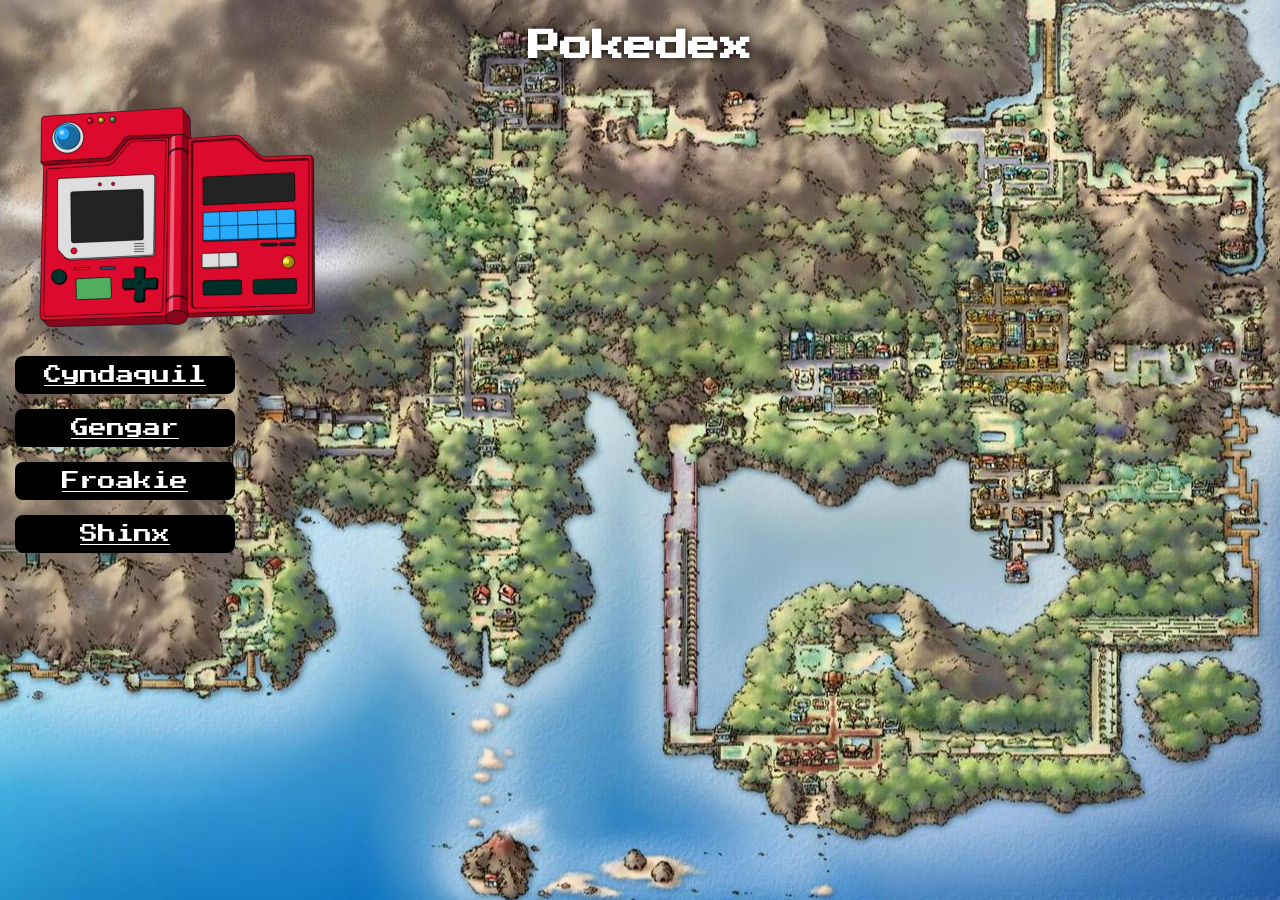
<file: index.html>
<!DOCTYPE html>
<html lang="es">
<head>
    <meta charset="UTF-8">
    <title>Pokedex</title>
    <link href="https://fonts.googleapis.com/css2?family=Press+Start+2P&display=swap" rel="stylesheet">
    <link rel="stylesheet" href="style.css">
    <meta name="viewport"content="width=device-width, initial-scale=1.0">
</head>

<body class="index">

    <h1 class="titulo">Pokedex</h1>


    <div class="pokedex">
        <img src="./img/pokedex.png" alt="Pokedex">
    </div>

    <div class="pokemons">
        <a href="cyndaquill.html">Cyndaquil</a>
        <a href="gengar.html">Gengar</a>
        <a href="froakie.html">Froakie</a>
        <a href="shinx.html">Shinx</a>
    </div>

</body>
</file>
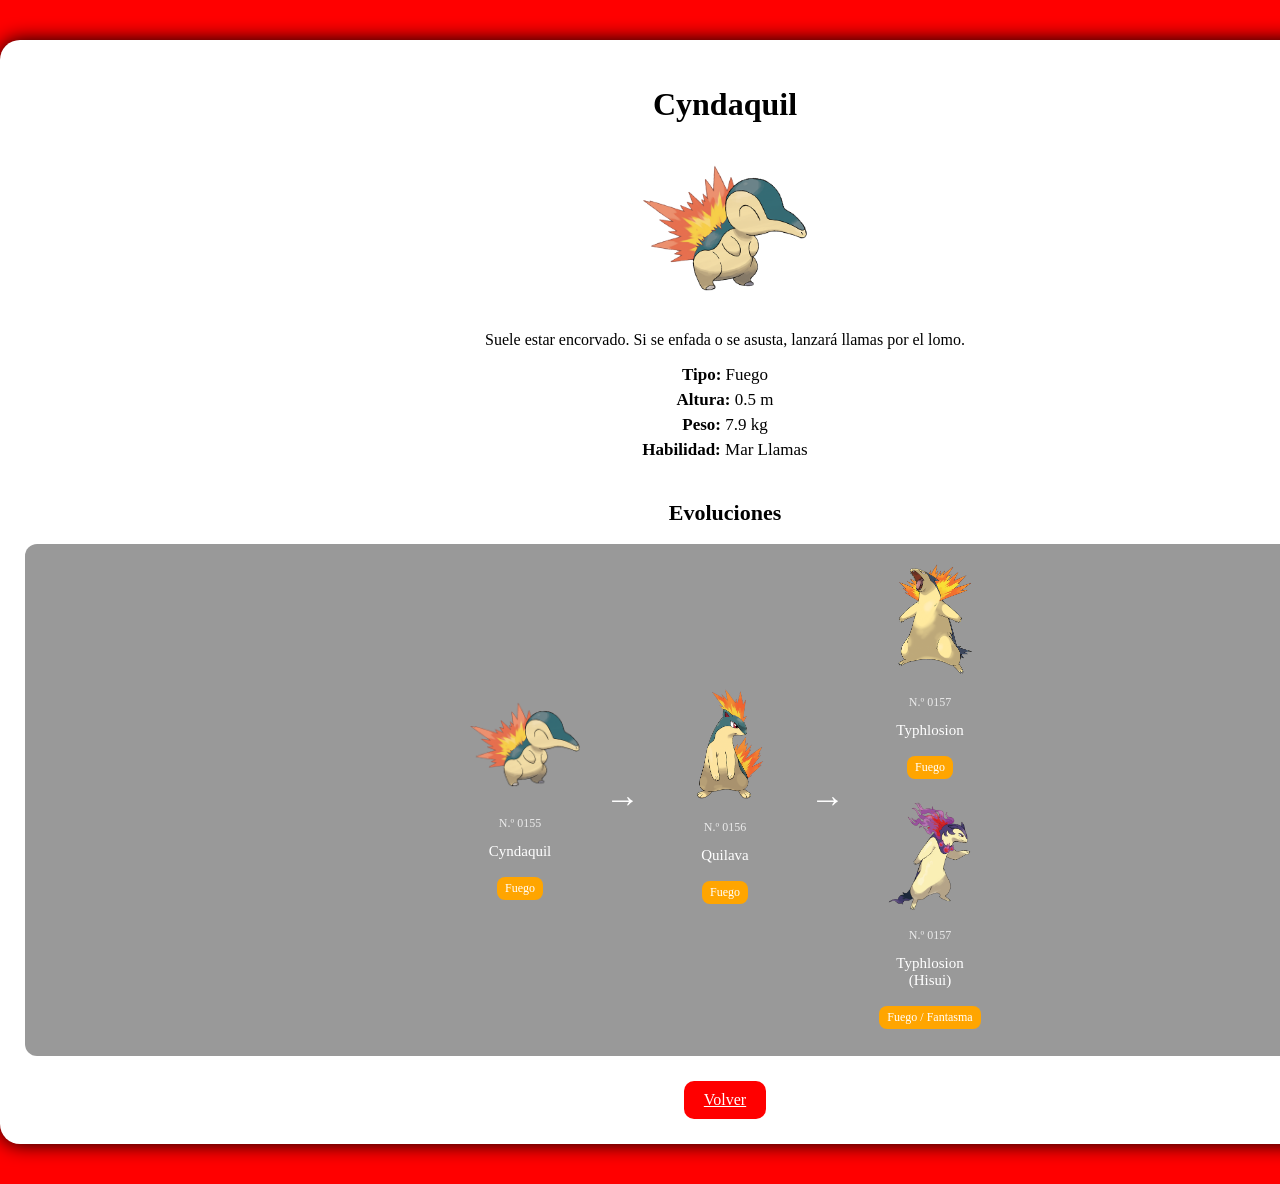
<file: cyndaquill.html>
<!DOCTYPE html>
<html lang="es">
<head>
    <meta charset="UTF-8">
    <meta name="viewport"content="width=device-width, initial-scale=1.0">

    <title>Cyndaquil</title>
    <link rel="stylesheet" href="style.css">
</head>

<body class="pokemon">

    <div class="carta-pokemon">

        <h1>Cyndaquil</h1>

        <img src="img/cyndaquil.png" class="pokemon-img">

        <p class="descripcion">
           Suele estar encorvado. Si se enfada o se asusta, lanzará llamas por el lomo.
        </p>

        <div class="info">
            <p><strong>Tipo:</strong> Fuego</p>
            <p><strong>Altura:</strong> 0.5 m</p>
            <p><strong>Peso:</strong> 7.9 kg</p>
            <p><strong>Habilidad:</strong> Mar Llamas</p>
        </div>

        <h2 class="titulo-evoluciones">Evoluciones</h2>

        <div class="evoluciones">

            <a href="cyndaquil.html" class="carta-evo">
                <img src="img/cyndaquil.png" alt="Cyndaquil">
                <p class="num">N.º 0155</p>
                <p class="name">Cyndaquil</p>
                <p class="type">Fuego</p>
            </a>

            <div class="flecha">→</div>

            <a href="quilava.html" class="carta-evo">
                <img src="img/quilava.png" alt="Quilava">
                <p class="num">N.º 0156</p>
                <p class="name">Quilava</p>
                <p class="type">Fuego</p>
            </a>

            <div class="flecha">→</div>

        
            <div class="carta-evo" style="display: flex; flex-direction: column; gap: 10px; align-items: center;">

                <a href="Typhlosion.html" class="carta-evo">
                    <img src="img/Typhlosion.png" alt="Typhlosion">
                    <p class="num">N.º 0157</p>
                    <p class="name">Typhlosion</p>
                    <p class="type">Fuego</p>
                </a>

                <a href="Typhlosion_Hisui.html" class="carta-evo">
                    <img src="img/Typhlosion_Hisui.png" alt="Typhlosion Hisui">
                    <p class="num">N.º 0157</p>
                    <p class="name">Typhlosion (Hisui)</p>
                    <p class="type">Fuego / Fantasma</p>
                </a>

            </div>

        </div>
        <a href="index.html" class="Volver">Volver</a>

    </div>

</body>
</html>
</file>
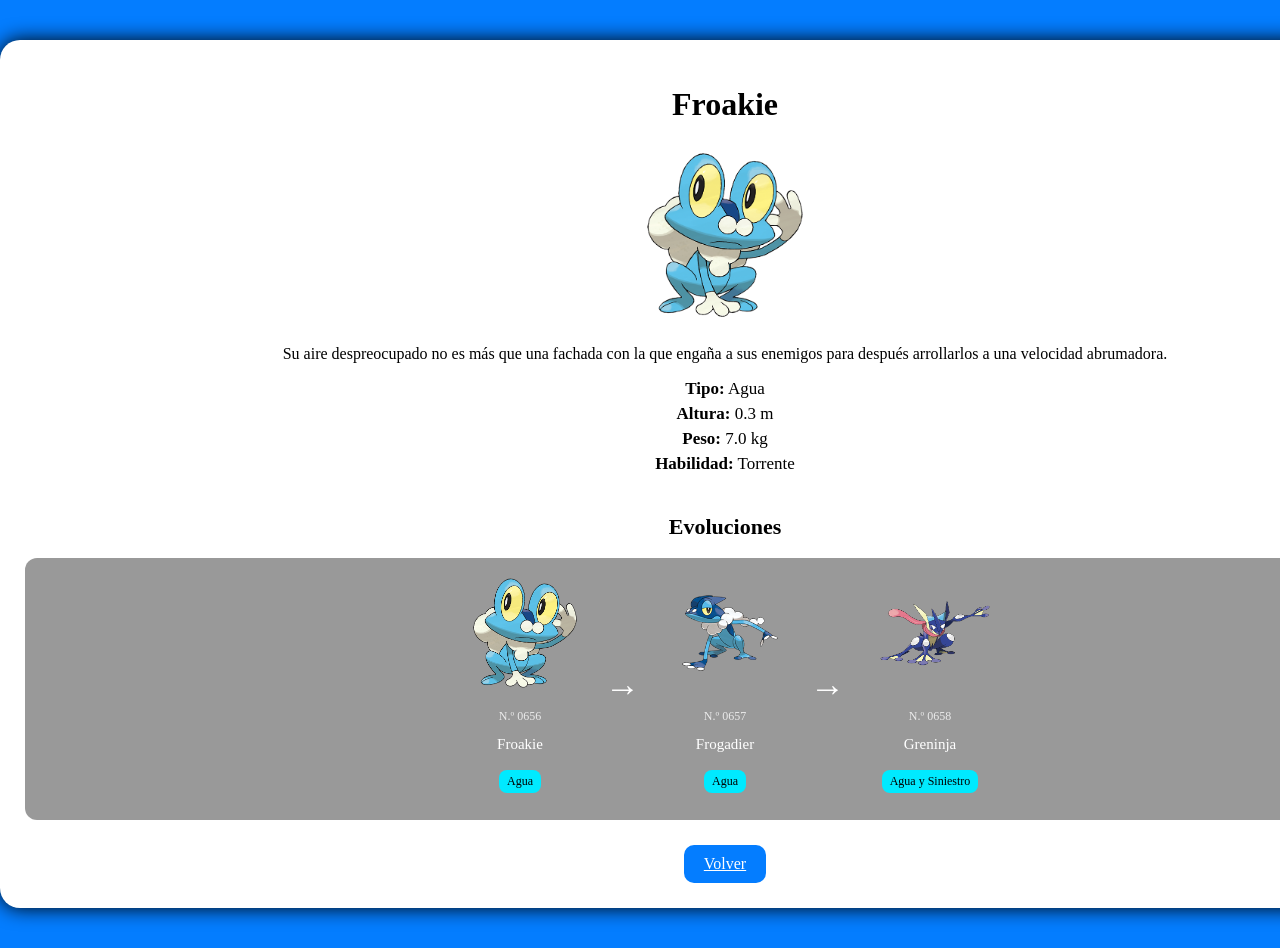
<file: froakie.html>
<!DOCTYPE html>
<html lang="es">
<head>
    <meta charset="UTF-8">
    <meta name="viewport"content="width=device-width, initial-scale=1.0">

    <title>Froakie</title>
    <link rel="stylesheet" href="style.css">
</head>

<body class="pokemon-froakie">

    <div class="carta-pokemon">

        <h1>Froakie</h1>

        <img src="img/froakie.png" class="pokemon-img">

        <p class="descripcion">
            Su aire despreocupado no es más que una fachada con la que engaña a sus enemigos para después arrollarlos a una velocidad abrumadora.
        </p>

        <div class="info">
            <p><strong>Tipo:</strong> Agua</p>
            <p><strong>Altura:</strong> 0.3 m</p>
            <p><strong>Peso:</strong> 7.0 kg</p>
            <p><strong>Habilidad:</strong> Torrente</p>
        </div>

        <h2 class="titulo-evoluciones">Evoluciones</h2>

        <div class="evoluciones">

            <a href="froakie.html" class="carta-evo">
                <img src="img/froakie.png" alt="Froakie">
                <p class="num">N.º 0656</p>
                <p class="name">Froakie</p>
                <p class="type-froakie">Agua</p>
            </a>

            <div class="flecha">→</div>

            <a href="frogadier.html" class="carta-evo">
                <img src="img/frogadier.png" alt="Frogadier">
                <p class="num">N.º 0657</p>
                <p class="name">Frogadier</p>
                <p class="type-froakie">Agua</p>
            </a>

            <div class="flecha">→</div>

            <a href="greninja.html" class="carta-evo">
                <img src="img/greninja.png" alt="Greninja">
                <p class="num">N.º 0658</p>
                <p class="name">Greninja</p>
                <p class="type-froakie">Agua y Siniestro</p>
            </a>

        </div>

        <a href="index.html" class="Volver-froakie">Volver</a>

    </div>

</body>
</html>
</file>
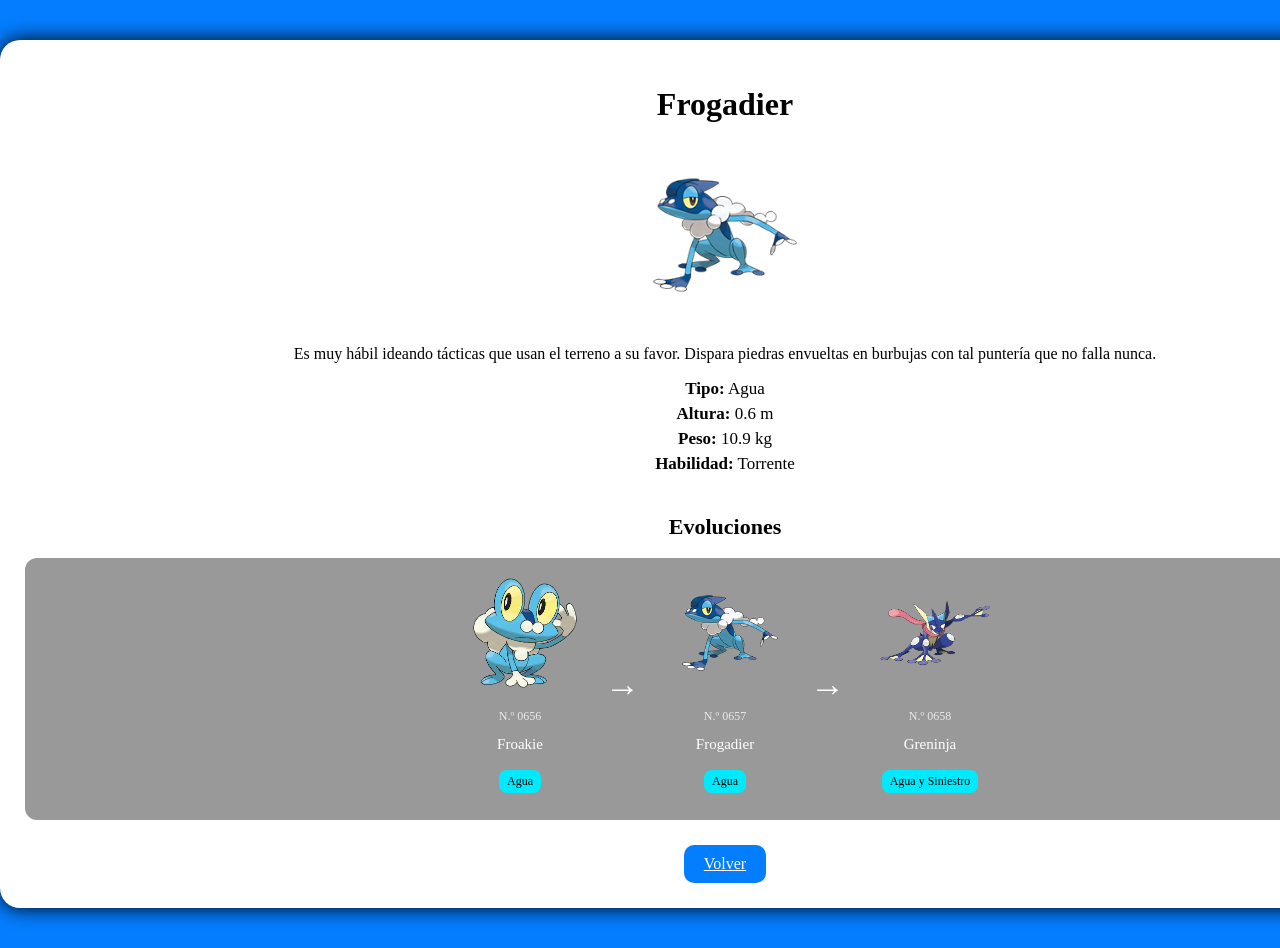
<file: frogadier.html>
<!DOCTYPE html>
<html lang="es">
<head>
    <meta charset="UTF-8">
    <meta name="viewport"content="width=device-width, initial-scale=1.0">

    <title>Frogadier</title>
    <link rel="stylesheet" href="style.css">
</head>

<body class="pokemon-froakie">

    <div class="carta-pokemon">

        <h1>Frogadier</h1>

        <img src="img/frogadier.png" class="pokemon-img">

        <p class="descripcion">
            Es muy hábil ideando tácticas que usan el terreno a su favor. Dispara piedras envueltas en burbujas con tal puntería que no falla nunca.
        </p>

        <div class="info">
            <p><strong>Tipo:</strong> Agua</p>
            <p><strong>Altura:</strong> 0.6 m</p>
            <p><strong>Peso:</strong> 10.9 kg</p>
            <p><strong>Habilidad:</strong> Torrente</p>
        </div>

        <h2 class="titulo-evoluciones">Evoluciones</h2>

        <div class="evoluciones">

            <a href="froakie.html" class="carta-evo">
                <img src="img/froakie.png" alt="Froakie">
                <p class="num">N.º 0656</p>
                <p class="name">Froakie</p>
                <p class="type-froakie">Agua</p>
            </a>

            <div class="flecha">→</div>

            <a href="frogadier.html" class="carta-evo">
                <img src="img/frogadier.png" alt="Frogadier">
                <p class="num">N.º 0657</p>
                <p class="name">Frogadier</p>
                <p class="type-froakie">Agua</p>
            </a>

            <div class="flecha">→</div>

            <a href="greninja.html" class="carta-evo">
                <img src="img/greninja.png" alt="Greninja">
                <p class="num">N.º 0658</p>
                <p class="name">Greninja</p>
                <p class="type-froakie">Agua y Siniestro</p>
            </a>

        </div>

        <a href="index.html" class="Volver-froakie">Volver</a>

    </div>

</body>
</html>
</file>
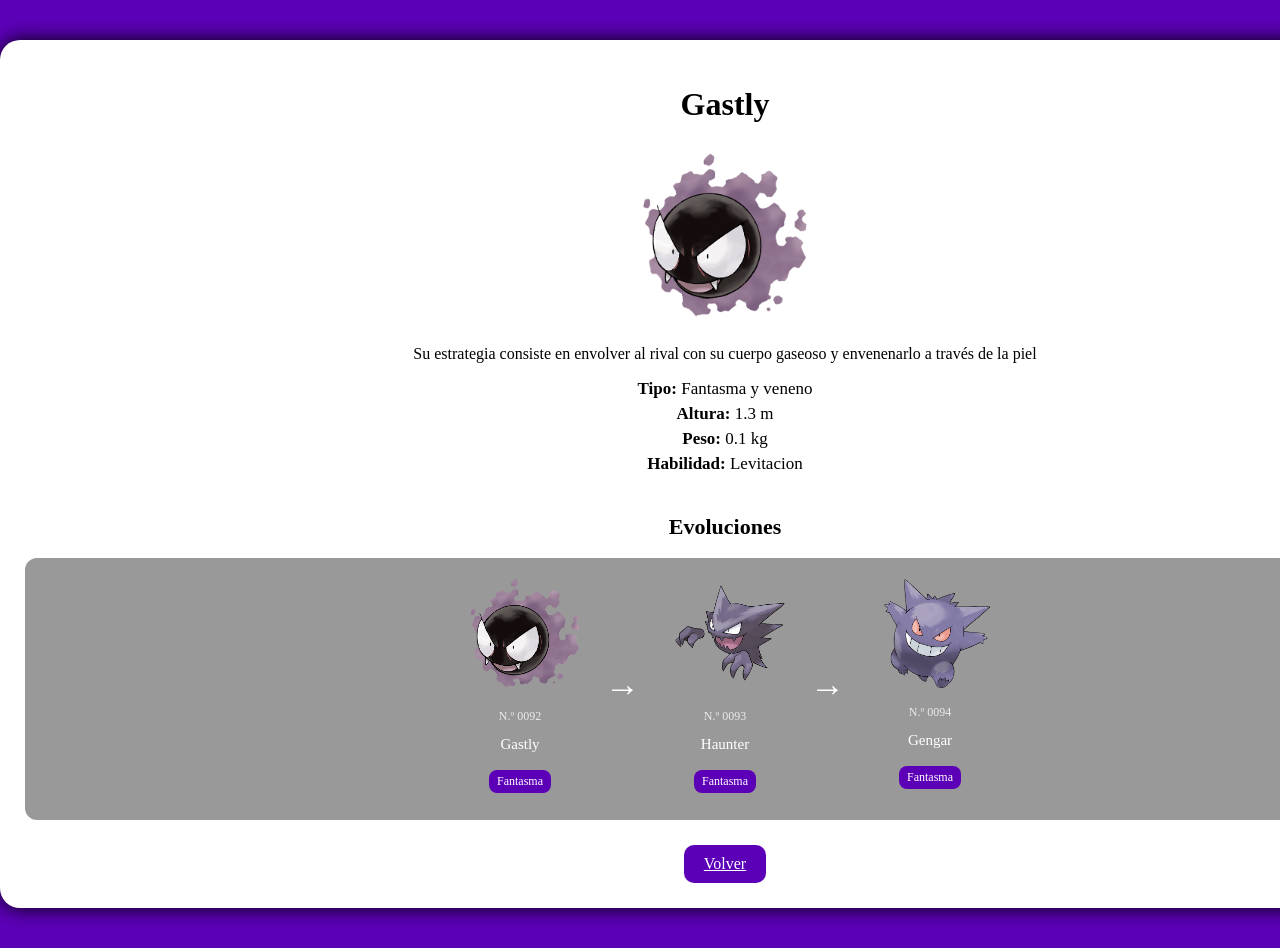
<file: gastly.html>
<!DOCTYPE html>
<html lang="es">
<head>
    <meta charset="UTF-8">
    <title>Gastly</title>
    <link rel="stylesheet" href="style.css">
    <meta name="viewport"content="width=device-width, initial-scale=1.0">

</head>

<body class="pokemon-gengar">

    <div class="carta-pokemon">

        <h1>Gastly</h1>

        <img src="img/gastly.png" class="pokemon-img">

        <p class="descripcion">
            Su estrategia consiste en envolver al rival con su cuerpo gaseoso y envenenarlo a través de la piel
        </p>

        <div class="info">
            <p><strong>Tipo:</strong> Fantasma y veneno</p>
            <p><strong>Altura:</strong> 1.3 m</p>
            <p><strong>Peso:</strong> 0.1 kg</p>
            <p><strong>Habilidad:</strong> Levitacion</p>
        </div>

        <h2 class="titulo-evoluciones">Evoluciones</h2>

        <div class="evoluciones">

            <a href="gastly.html" class="carta-evo">
                <img src="img/gastly.png" alt="Gastly">
                <p class="num">N.º 0092</p>
                <p class="name">Gastly</p>
                <p class="type-gengar">Fantasma</p>
            </a>

            <div class="flecha">→</div>

            <a href="haunter.html" class="carta-evo">
                <img src="img/haunter.png" alt="Haunter">
                <p class="num">N.º 0093</p>
                <p class="name">Haunter</p>
                <p class="type-gengar">Fantasma</p>
            </a>

            <div class="flecha">→</div>

            <a href="gengar.html" class="carta-evo">
                <img src="img/gengar.png" alt="Gengar">
                <p class="num">N.º 0094</p>
                <p class="name">Gengar</p>
                <p class="type-gengar">Fantasma</p>
            </a>

        </div>

        <a href="index.html" class="Volver-gengar">Volver</a>

    </div>

</body>
</html>
</file>
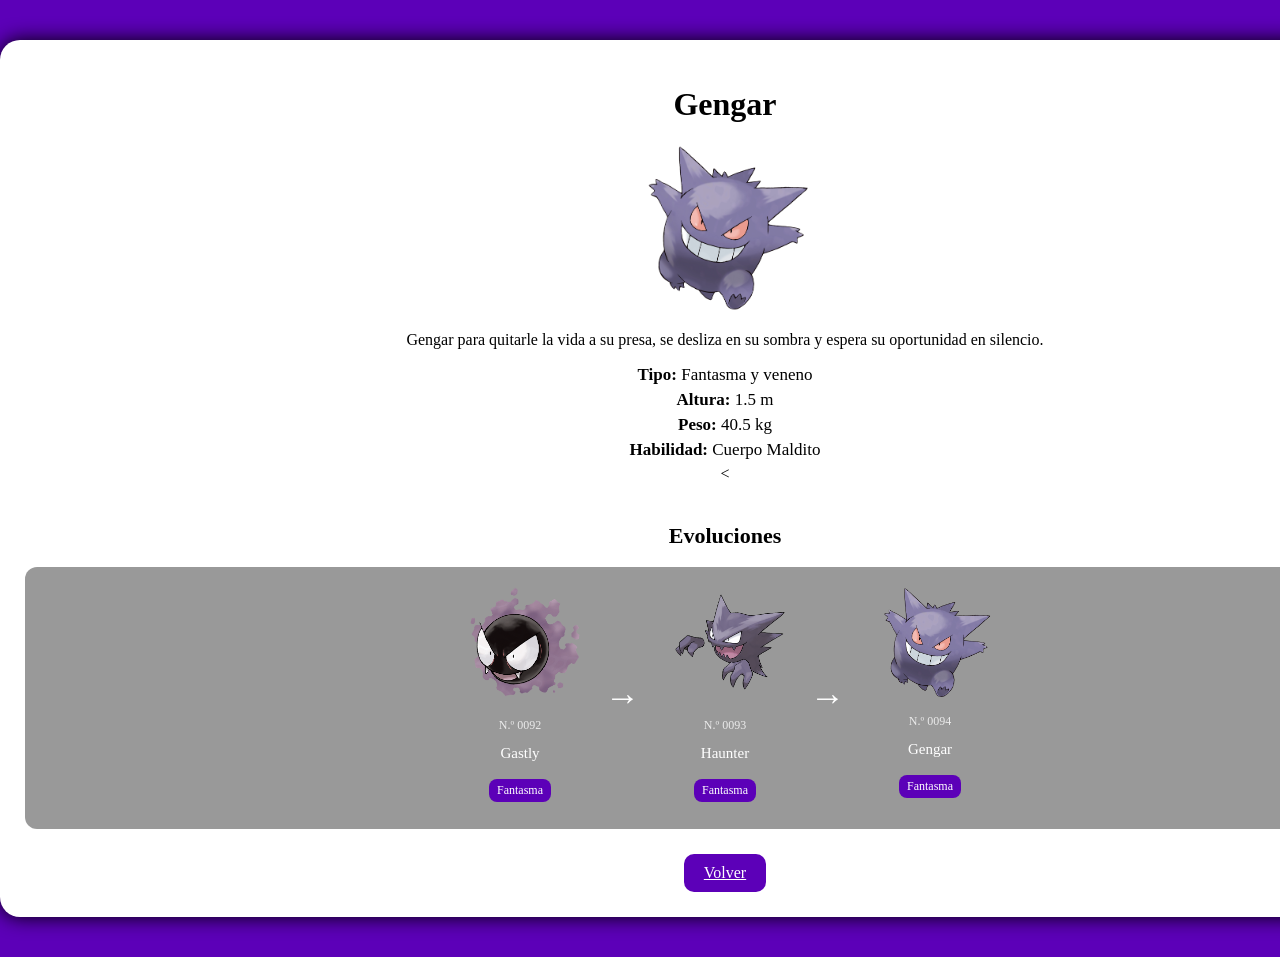
<file: gengar.html>
<!DOCTYPE html>
<html lang="es">
<head>
    <meta charset="UTF-8">
    <title>Gengar</title>
    <link rel="stylesheet" href="style.css">
    <meta name="viewport"content="width=device-width, initial-scale=1.0">
</head>

<body class="pokemon-gengar">

    <div class="carta-pokemon">

        <h1>Gengar</h1>

        <img src="img/gengar.png" class="pokemon-img">

        <p class="descripcion">
            Gengar para quitarle la vida a su presa, se desliza en su sombra y espera su oportunidad en silencio.
        </p>

        <div class="info">
            <p><strong>Tipo:</strong> Fantasma y veneno</p>
            <p><strong>Altura:</strong> 1.5 m</p>
            <p><strong>Peso:</strong> 40.5 kg</p>
            <p><strong>Habilidad:</strong> Cuerpo Maldito</p>
        </div>

        < <h2 class="titulo-evoluciones">Evoluciones</h2>

        <div class="evoluciones">

            <a href="gastly.html" class="carta-evo">
                <img src="img/gastly.png" alt="Gastly">
                <p class="num">N.º 0092</p>
                <p class="name">Gastly</p>
                <p class="type-gengar">Fantasma</p>
            </a>

            <div class="flecha">→</div>

            <a href="haunter.html" class="carta-evo">
                <img src="img/haunter.png" alt="Haunter">
                <p class="num">N.º 0093</p>
                <p class="name">Haunter</p>
                <p class="type-gengar">Fantasma</p>
            </a>

            <div class="flecha">→</div>

            <a href="gengar.html" class="carta-evo">
                <img src="img/gengar.png" alt="Gengar">
                <p class="num">N.º 0094</p>
                <p class="name">Gengar</p>
                <p class="type-gengar">Fantasma</p>
            </a>

        </div>

        <a href="index.html" class="Volver-gengar">Volver</a>

    </div>

</body>
</html>
</file>
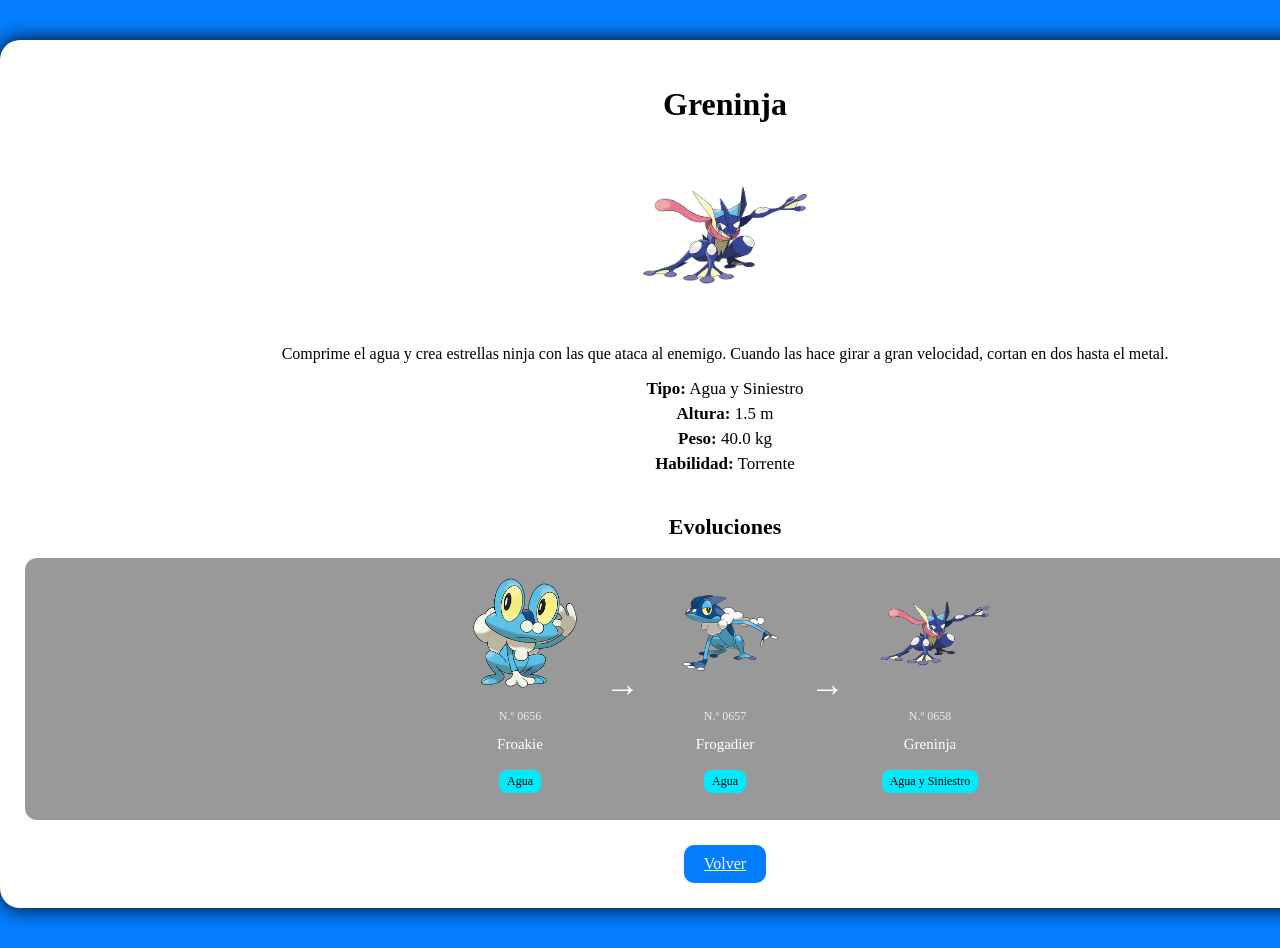
<file: greninja.html>
<!DOCTYPE html>
<html lang="es">
<head>
    <meta charset="UTF-8">
    <title>Greninja</title>
    <link rel="stylesheet" href="style.css">
    <meta name="viewport"content="width=device-width, initial-scale=1.0">

</head>

<body class="pokemon-froakie">

    <div class="carta-pokemon">

        <h1>Greninja</h1>

        <img src="img/greninja.png" class="pokemon-img">

        <p class="descripcion">
            Comprime el agua y crea estrellas ninja con las que ataca al enemigo. Cuando las hace girar a gran velocidad, cortan en dos hasta el metal.
        </p>

        <div class="info">
            <p><strong>Tipo:</strong> Agua y Siniestro</p>
            <p><strong>Altura:</strong> 1.5 m</p>
            <p><strong>Peso:</strong> 40.0 kg</p>
            <p><strong>Habilidad:</strong> Torrente</p>
        </div>

        <h2 class="titulo-evoluciones">Evoluciones</h2>

        <div class="evoluciones">

            <a href="froakie.html" class="carta-evo">
                <img src="img/froakie.png" alt="Froakie">
                <p class="num">N.º 0656</p>
                <p class="name">Froakie</p>
                <p class="type-froakie">Agua</p>
            </a>

            <div class="flecha">→</div>

            <a href="frogadier.html" class="carta-evo">
                <img src="img/frogadier.png" alt="Frogadier">
                <p class="num">N.º 0657</p>
                <p class="name">Frogadier</p>
                <p class="type-froakie">Agua</p>
            </a>

            <div class="flecha">→</div>

            <a href="greninja.html" class="carta-evo">
                <img src="img/greninja.png" alt="Greninja">
                <p class="num">N.º 0658</p>
                <p class="name">Greninja</p>
                <p class="type-froakie">Agua y Siniestro</p>
            </a>

        </div>

        <a href="index.html" class="Volver-froakie">Volver</a>

    </div>

</body>
</html>
</file>
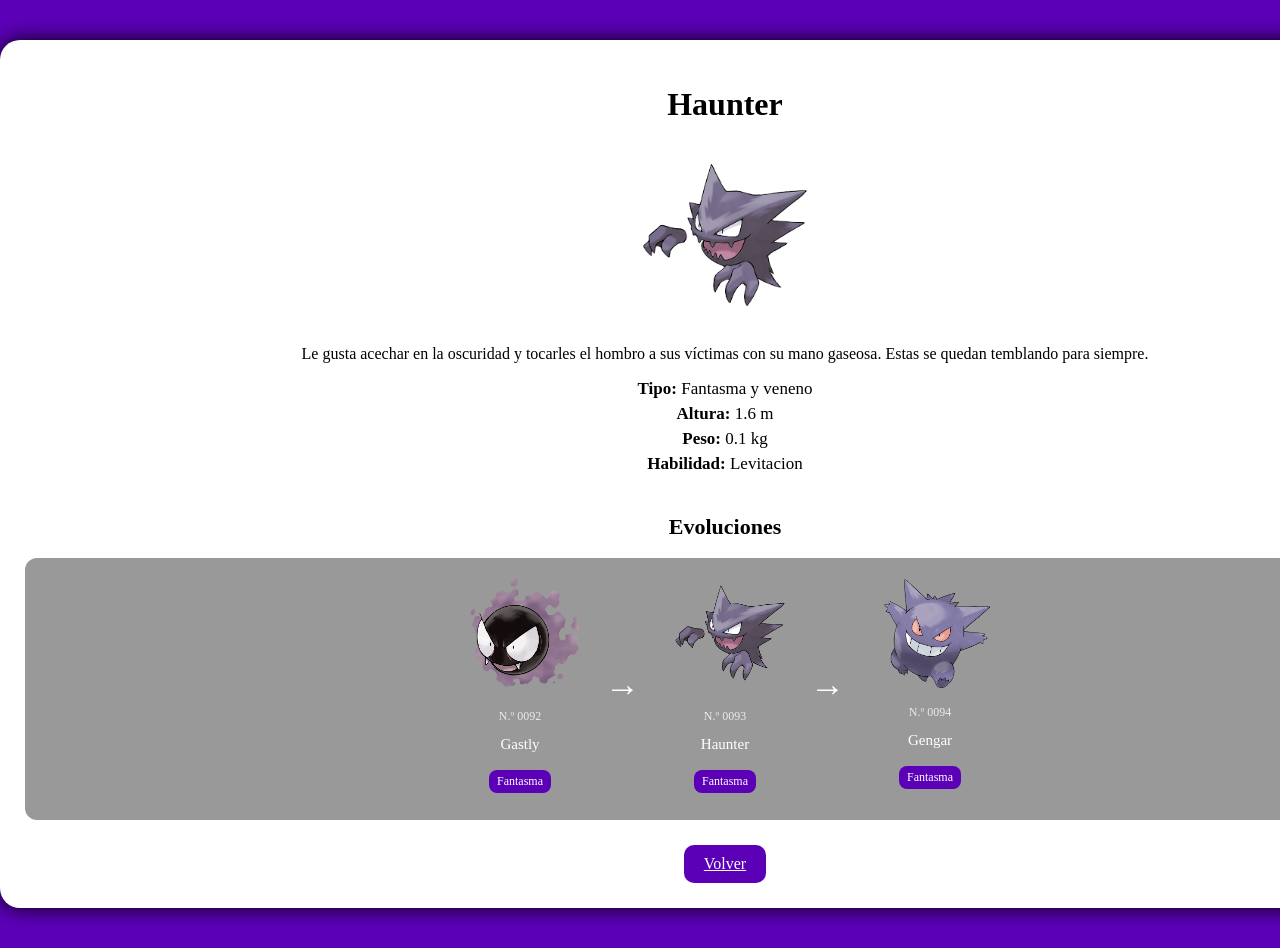
<file: haunter.html>
<!DOCTYPE html>
<html lang="es">
<head>
    <meta charset="UTF-8">
    <title>Haunter</title>
    <link rel="stylesheet" href="style.css">
    <meta name="viewport"content="width=device-width, initial-scale=1.0">

</head>

<body class="pokemon-gengar">

    <div class="carta-pokemon">

        <h1>Haunter</h1>

        <img src="img/haunter.png" class="pokemon-img">

        <p class="descripcion">
            Le gusta acechar en la oscuridad y tocarles el hombro a sus víctimas con su mano gaseosa. Estas se quedan temblando para siempre.
        </p>

        <div class="info">
            <p><strong>Tipo:</strong> Fantasma y veneno</p>
            <p><strong>Altura:</strong> 1.6 m</p>
            <p><strong>Peso:</strong> 0.1 kg</p>
            <p><strong>Habilidad:</strong> Levitacion</p>
        </div>

        <h2 class="titulo-evoluciones">Evoluciones</h2>

        <div class="evoluciones">

            <a href="gastly.html" class="carta-evo">
                <img src="img/gastly.png" alt="Gastly">
                <p class="num">N.º 0092</p>
                <p class="name">Gastly</p>
                <p class="type-gengar">Fantasma</p>
            </a>

            <div class="flecha">→</div>

            <a href="haunter.html" class="carta-evo">
                <img src="img/haunter.png" alt="Haunter">
                <p class="num">N.º 0093</p>
                <p class="name">Haunter</p>
                <p class="type-gengar">Fantasma</p>
            </a>

            <div class="flecha">→</div>

            <a href="gengar.html" class="carta-evo">
                <img src="img/gengar.png" alt="Gengar">
                <p class="num">N.º 0094</p>
                <p class="name">Gengar</p>
                <p class="type-gengar">Fantasma</p>
            </a>

        </div>

        <a href="index.html" class="Volver-gengar">Volver</a>

    </div>

</body>
</html>
</file>
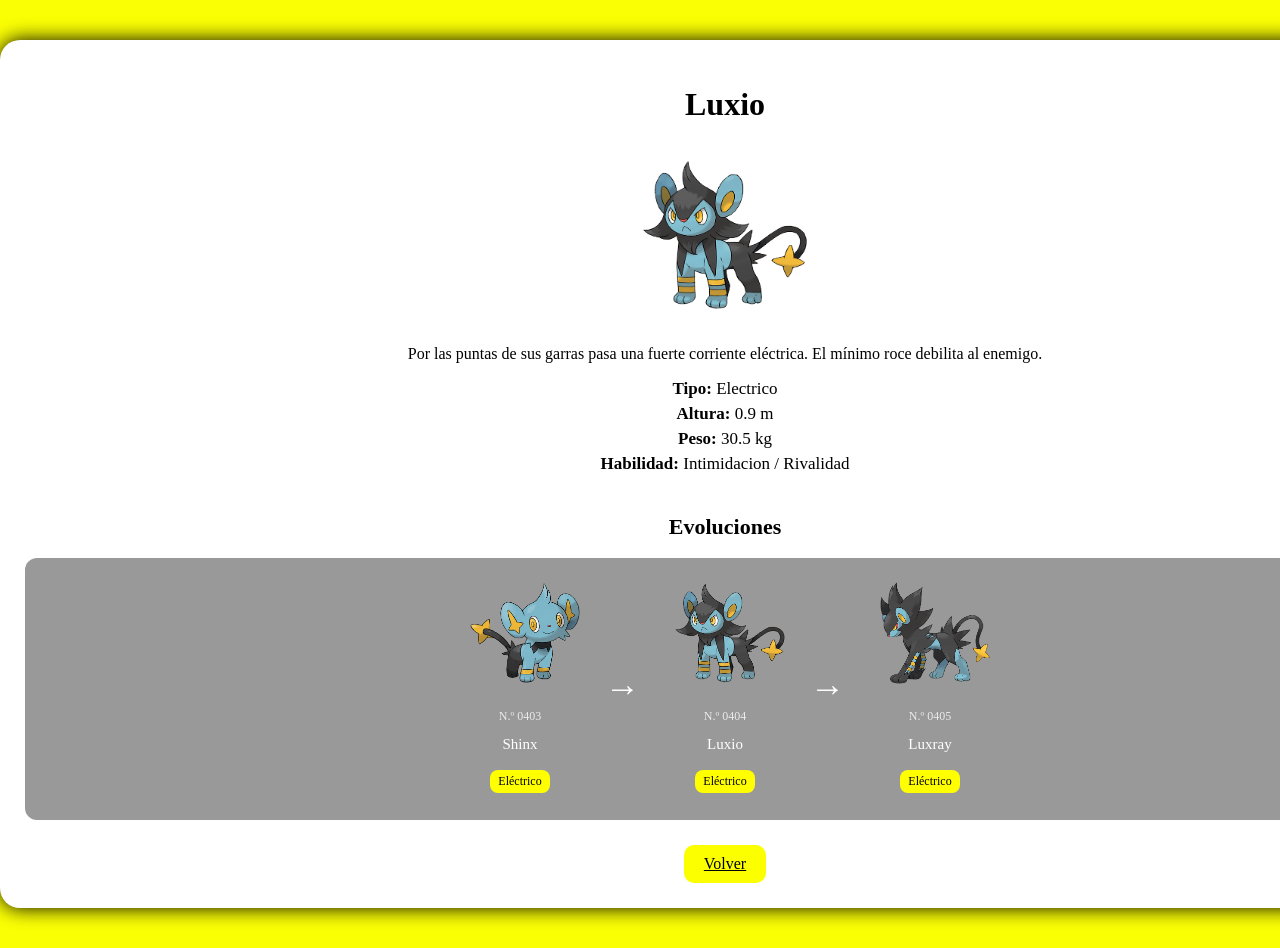
<file: luxio.html>
<!DOCTYPE html>
<html lang="es">
<head>
    <meta charset="UTF-8">
    <title>Luxio</title>
    <link rel="stylesheet" href="style.css">
    <meta name="viewport"content="width=device-width, initial-scale=1.0">

</head>

<body class="pokemon-shinx">

    <div class="carta-pokemon">

        <h1>Luxio</h1>

        <img src="img/Luxio.png" class="pokemon-img">

        <p class="descripcion">
           Por las puntas de sus garras pasa una fuerte corriente eléctrica. El mínimo roce debilita al enemigo.
        </p>

        <div class="info">
            <p><strong>Tipo:</strong> Electrico</p>
            <p><strong>Altura:</strong> 0.9 m</p>
            <p><strong>Peso:</strong> 30.5 kg</p>
            <p><strong>Habilidad:</strong> Intimidacion / Rivalidad</p>
        </div>

        <h2 class="titulo-evoluciones">Evoluciones</h2>

        <div class="evoluciones">

            <a href="shinx.html" class="carta-evo">
                <img src="img/shinx.png" alt="Shinx">
                <p class="num">N.º 0403</p>
                <p class="name">Shinx</p>
                <p class="type-shinx">Eléctrico</p>
            </a>

            <div class="flecha">→</div>

            <a href="luxio.html" class="carta-evo">
                <img src="img/Luxio.png" alt="Luxio">
                <p class="num">N.º 0404</p>
                <p class="name">Luxio</p>
                <p class="type-shinx">Eléctrico</p>
            </a>

            <div class="flecha">→</div>

            <a href="luxray.html" class="carta-evo">
                <img src="img/luxray.png" alt="Luxray">
                <p class="num">N.º 0405</p>
                <p class="name">Luxray</p>
                <p class="type-shinx">Eléctrico</p>
            </a>

        </div>

        <a href="index.html" class="Volver-shinx">Volver</a>

    </div>

</body>
</html>
</file>
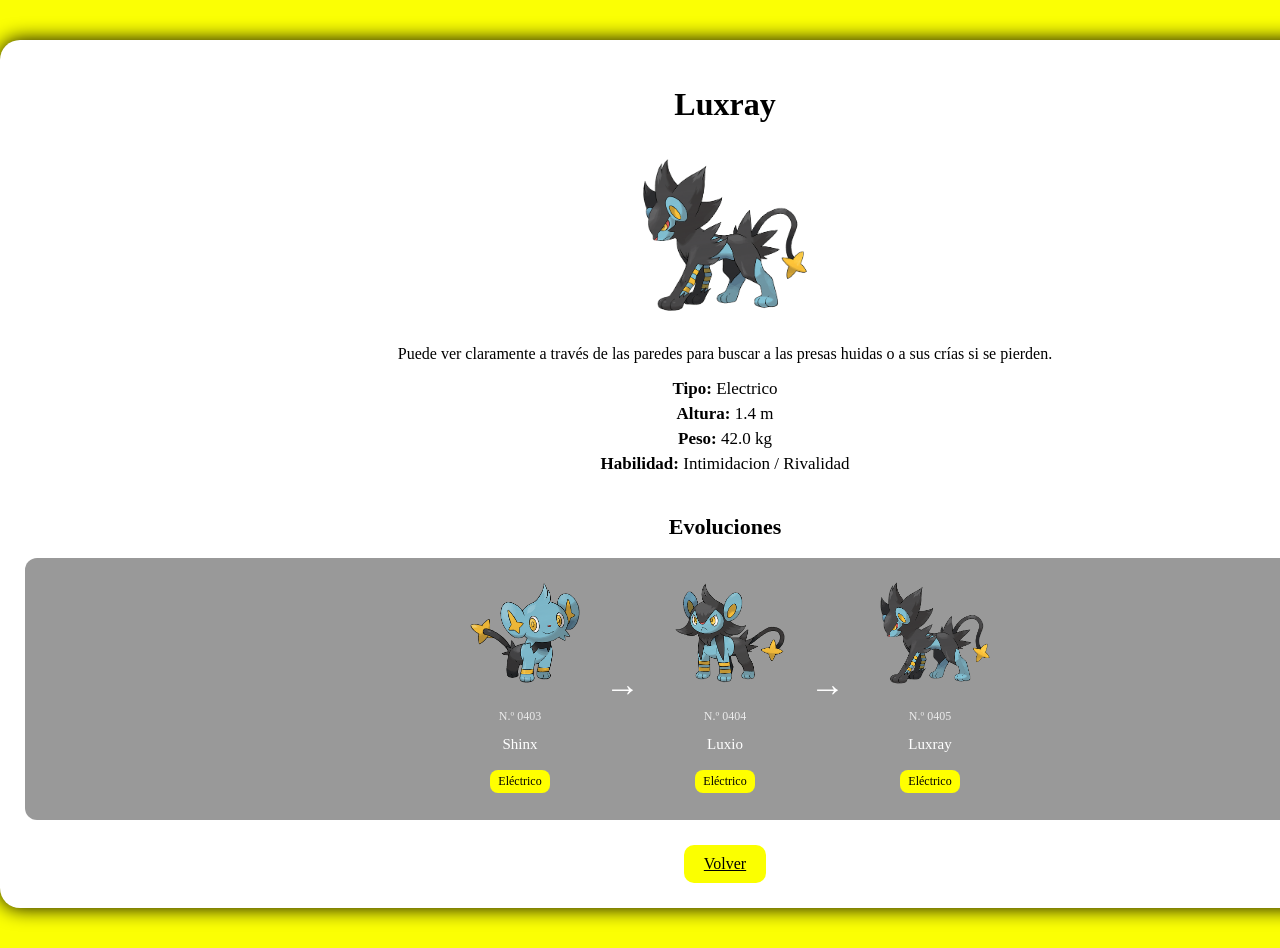
<file: luxray.html>
<!DOCTYPE html>
<html lang="es">
<head>
    <meta charset="UTF-8">
    <title>Luxray</title>
    <link rel="stylesheet" href="style.css">
    <meta name="viewport"content="width=device-width, initial-scale=1.0">

</head>

<body class="pokemon-shinx">

    <div class="carta-pokemon">

        <h1>Luxray</h1>

        <img src="img/luxray.png" class="pokemon-img">

        <p class="descripcion">
           Puede ver claramente a través de las paredes para buscar a las presas huidas o a sus crías si se pierden.
        </p>

        <div class="info">
            <p><strong>Tipo:</strong> Electrico</p>
            <p><strong>Altura:</strong> 1.4 m</p>
            <p><strong>Peso:</strong> 42.0 kg</p>
            <p><strong>Habilidad:</strong> Intimidacion / Rivalidad</p>
        </div>

        <h2 class="titulo-evoluciones">Evoluciones</h2>

        <div class="evoluciones">

            <a href="shinx.html" class="carta-evo">
                <img src="img/shinx.png" alt="Shinx">
                <p class="num">N.º 0403</p>
                <p class="name">Shinx</p>
                <p class="type-shinx">Eléctrico</p>
            </a>

            <div class="flecha">→</div>

            <a href="luxio.html" class="carta-evo">
                <img src="img/Luxio.png" alt="Luxio">
                <p class="num">N.º 0404</p>
                <p class="name">Luxio</p>
                <p class="type-shinx">Eléctrico</p>
            </a>

            <div class="flecha">→</div>

            <a href="luxray.html" class="carta-evo">
                <img src="img/luxray.png" alt="Luxray">
                <p class="num">N.º 0405</p>
                <p class="name">Luxray</p>
                <p class="type-shinx">Eléctrico</p>
            </a>

        </div>

        <a href="index.html" class="Volver-shinx">Volver</a>

    </div>

</body>
</html>
</file>
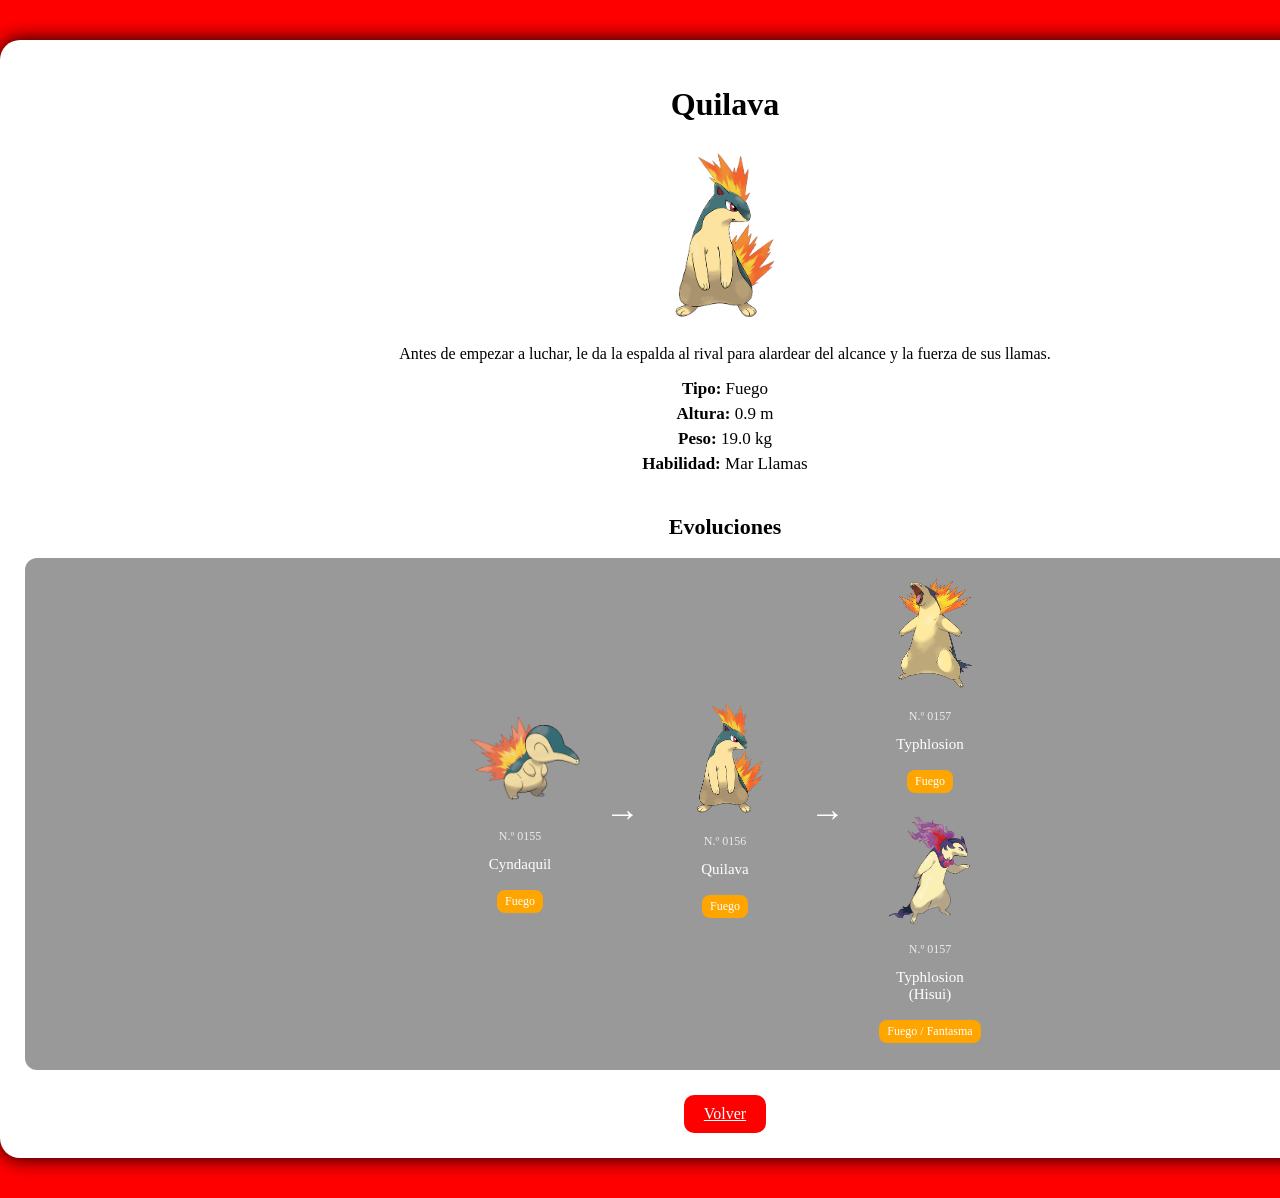
<file: quilava.html>
<!DOCTYPE html>
<html lang="es">
<head>
    <meta charset="UTF-8">
    <title>Quilava</title>
    <link rel="stylesheet" href="style.css">
    <meta name="viewport"content="width=device-width, initial-scale=1.0">
</head>

<body class="pokemon">

    <div class="carta-pokemon">

        <h1>Quilava</h1>

        <img src="img/quilava.png" class="pokemon-img">

        <p class="descripcion">
            Antes de empezar a luchar, le da la espalda al rival para alardear del alcance y la fuerza de sus llamas.

        </p>

        <div class="info">
            <p><strong>Tipo:</strong> Fuego</p>
            <p><strong>Altura:</strong> 0.9 m</p>
            <p><strong>Peso:</strong> 19.0 kg</p>
            <p><strong>Habilidad:</strong> Mar Llamas</p>
        </div>

        <h2 class="titulo-evoluciones">Evoluciones</h2>

        <div class="evoluciones">

            <a href="cyndaquill.html" class="carta-evo">
                <img src="img/cyndaquil.png" alt="Cyndaquil">
                <p class="num">N.º 0155</p>
                <p class="name">Cyndaquil</p>
                <p class="type">Fuego</p>
            </a>

            <div class="flecha">→</div>

            <a href="quilava.html" class="carta-evo">
                <img src="img/quilava.png" alt="Quilava">
                <p class="num">N.º 0156</p>
                <p class="name">Quilava</p>
                <p class="type">Fuego</p>
            </a>

            <div class="flecha">→</div>

        
            <div class="carta-evo" style="display: flex; flex-direction: column; gap: 10px; align-items: center;">

                <a href="Typhlosion.html" class="carta-evo">
                    <img src="img/Typhlosion.png" alt="Typhlosion">
                    <p class="num">N.º 0157</p>
                    <p class="name">Typhlosion</p>
                    <p class="type">Fuego</p>
                </a>

                <a href="Typhlosion_Hisui.html" class="carta-evo">
                    <img src="img/Typhlosion_Hisui.png" alt="Typhlosion Hisui">
                    <p class="num">N.º 0157</p>
                    <p class="name">Typhlosion (Hisui)</p>
                    <p class="type">Fuego / Fantasma</p>
                </a>

            </div>

        </div>
        <a href="index.html" class="Volver">Volver</a>

    </div>

</body>
</html>
</file>
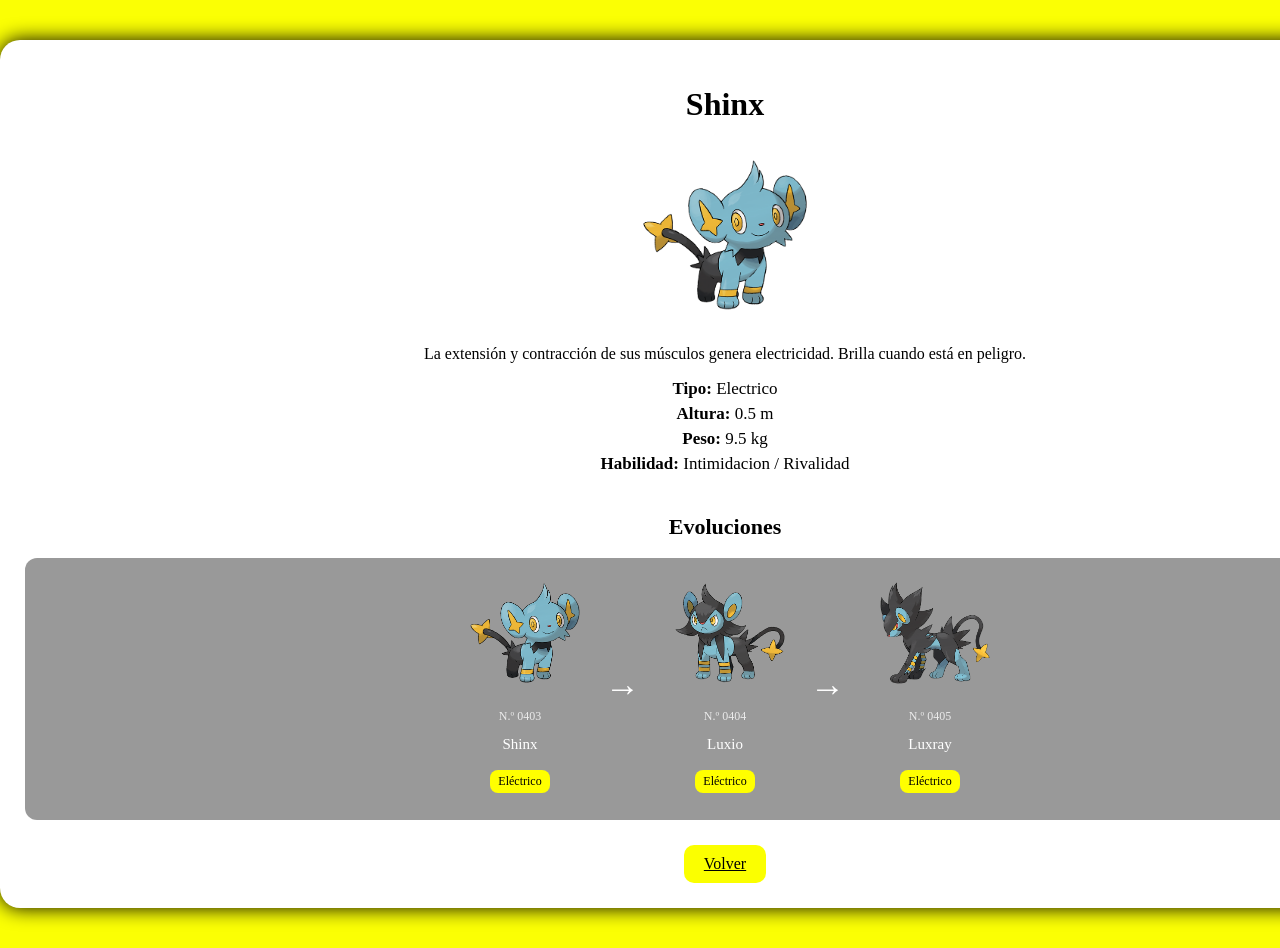
<file: shinx.html>
<!DOCTYPE html>
<html lang="es">
<head>
    <meta charset="UTF-8">
    <title>Shinx</title>
    <link rel="stylesheet" href="style.css">
    <meta name="viewport"content="width=device-width, initial-scale=1.0">
    
</head>

<body class="pokemon-shinx">

    <div class="carta-pokemon">

        <h1>Shinx</h1>

        <img src="img/shinx.png" class="pokemon-img">

        <p class="descripcion">
           La extensión y contracción de sus músculos genera electricidad. Brilla cuando está en peligro.
        </p>

        <div class="info">
            <p><strong>Tipo:</strong> Electrico</p>
            <p><strong>Altura:</strong> 0.5 m</p>
            <p><strong>Peso:</strong> 9.5 kg</p>
            <p><strong>Habilidad:</strong> Intimidacion / Rivalidad</p>
        </div>

        <h2 class="titulo-evoluciones">Evoluciones</h2>

        <div class="evoluciones">

            <a href="shinx.html" class="carta-evo">
                <img src="img/shinx.png" alt="Shinx">
                <p class="num">N.º 0403</p>
                <p class="name">Shinx</p>
                <p class="type-shinx">Eléctrico</p>
            </a>

            <div class="flecha">→</div>

            <a href="luxio.html" class="carta-evo">
                <img src="img/Luxio.png" alt="Luxio">
                <p class="num">N.º 0404</p>
                <p class="name">Luxio</p>
                <p class="type-shinx">Eléctrico</p>
            </a>

            <div class="flecha">→</div>

            <a href="luxray.html" class="carta-evo">
                <img src="img/luxray.png" alt="Luxray">
                <p class="num">N.º 0405</p>
                <p class="name">Luxray</p>
                <p class="type-shinx">Eléctrico</p>
            </a>

        </div>

        <a href="index.html" class="Volver-shinx">Volver</a>

    </div>

</body>
</html>
</file>
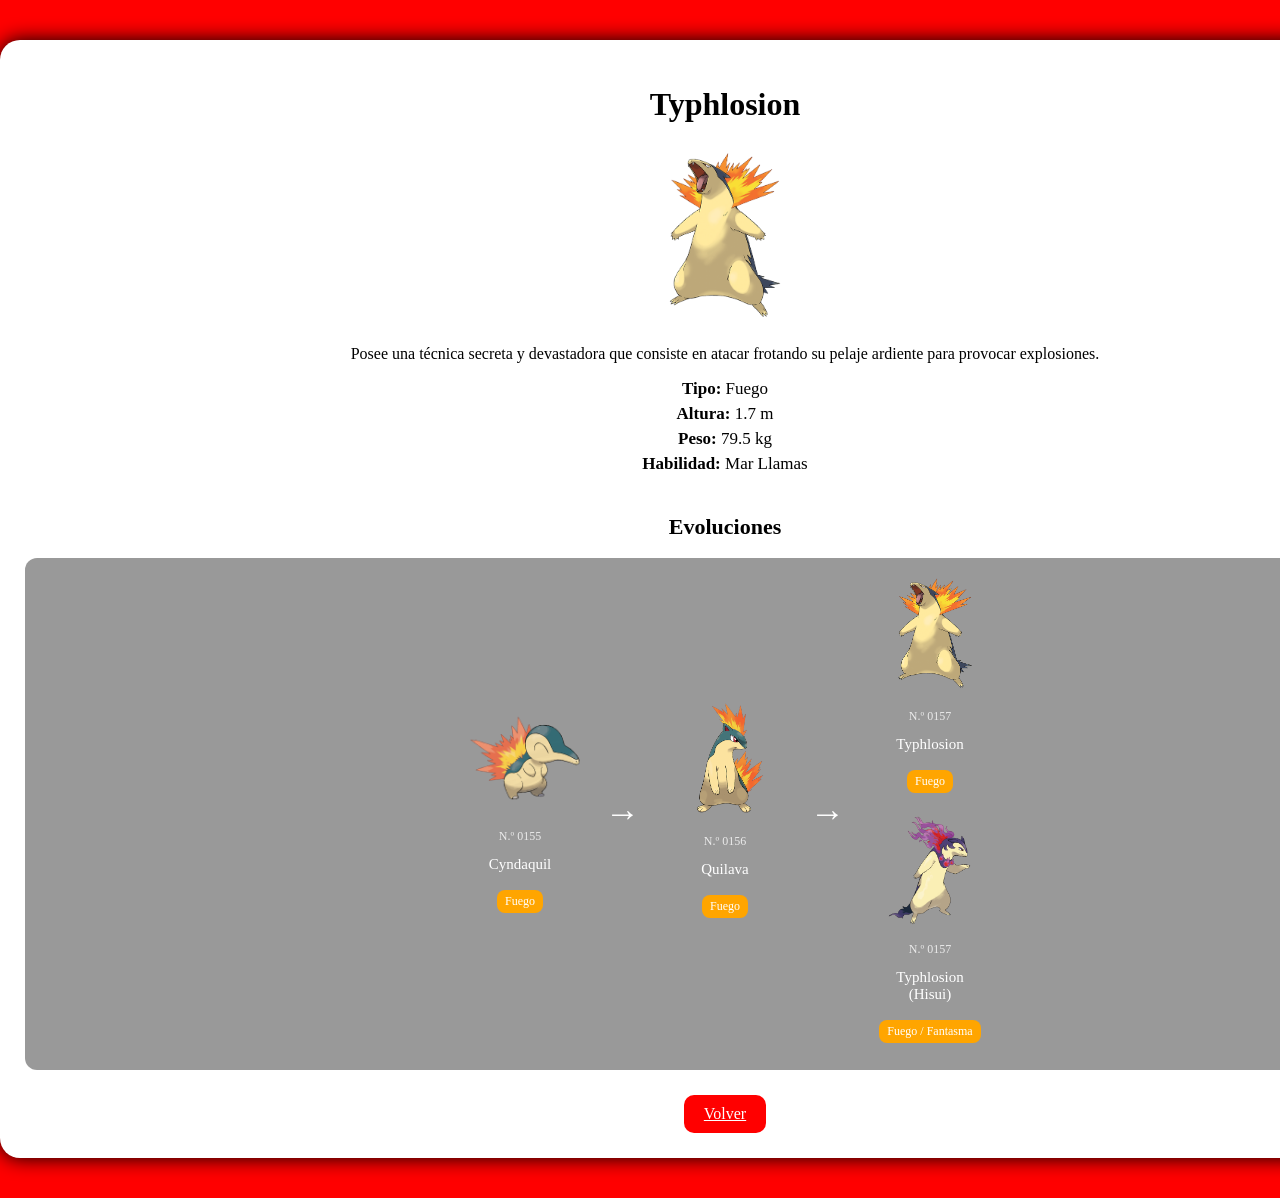
<file: Typhlosion.html>
<!DOCTYPE html>
<html lang="es">
<head>
    <meta charset="UTF-8">
    <title>Typhlosion</title>
    <link rel="stylesheet" href="style.css">
    <meta name="viewport"content="width=device-width, initial-scale=1.0">
</head>

<body class="pokemon">

    <div class="carta-pokemon">

        <h1>Typhlosion</h1>

        <img src="img/Typhlosion.png" class="pokemon-img">

        <p class="descripcion">
            Posee una técnica secreta y devastadora que consiste en atacar frotando su pelaje ardiente para provocar explosiones.
        </p>

        <div class="info">
            <p><strong>Tipo:</strong> Fuego</p>
            <p><strong>Altura:</strong> 1.7 m</p>
            <p><strong>Peso:</strong> 79.5 kg</p>
            <p><strong>Habilidad:</strong> Mar Llamas</p>
        </div>

        <h2 class="titulo-evoluciones">Evoluciones</h2>

        <div class="evoluciones">

            <a href="cyndaquill.html" class="carta-evo">
                <img src="img/cyndaquil.png" alt="Cyndaquil">
                <p class="num">N.º 0155</p>
                <p class="name">Cyndaquil</p>
                <p class="type">Fuego</p>
            </a>

            <div class="flecha">→</div>

            <a href="quilava.html" class="carta-evo">
                <img src="img/quilava.png" alt="Quilava">
                <p class="num">N.º 0156</p>
                <p class="name">Quilava</p>
                <p class="type">Fuego</p>
            </a>

            <div class="flecha">→</div>

        
            <div class="carta-evo" style="display: flex; flex-direction: column; gap: 10px; align-items: center;">

                <a href="Typhlosion.html" class="carta-evo">
                    <img src="img/Typhlosion.png" alt="Typhlosion">
                    <p class="num">N.º 0157</p>
                    <p class="name">Typhlosion</p>
                    <p class="type">Fuego</p>
                </a>

                <a href="Typhlosion_Hisui.html" class="carta-evo">
                    <img src="img/Typhlosion_Hisui.png" alt="Typhlosion Hisui">
                    <p class="num">N.º 0157</p>
                    <p class="name">Typhlosion (Hisui)</p>
                    <p class="type">Fuego / Fantasma</p>
                </a>

            </div>

        </div>
        <a href="index.html" class="Volver">Volver</a>

    </div>

</body>
</html>
</file>
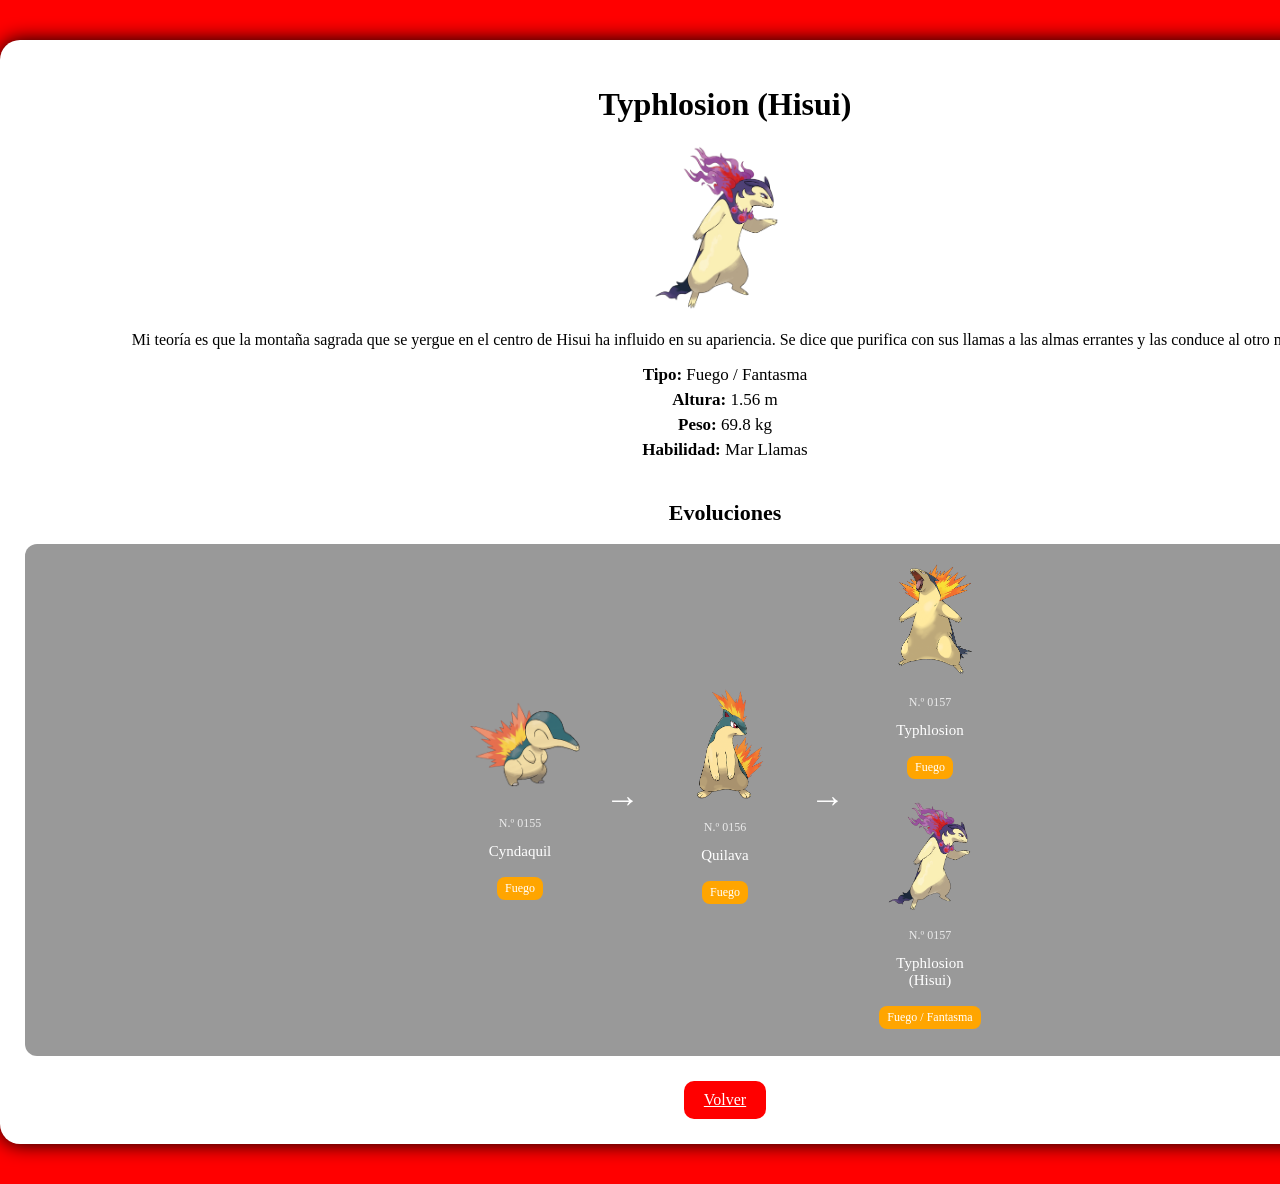
<file: Typhlosion_Hisui.html>
<!DOCTYPE html>
<html lang="es">
<head>
    <meta charset="UTF-8">
    <title>Typhlosion (Hisui)</title>
    <link rel="stylesheet" href="style.css">
    <meta name="viewport"content="width=device-width, initial-scale=1.0">

</head>

<body class="pokemon">

    <div class="carta-pokemon">

        <h1>Typhlosion (Hisui)</h1>

        <img src="img/Typhlosion_Hisui.png" class="pokemon-img">

        <p class="descripcion">
            Mi teoría es que la montaña sagrada que se yergue en el centro de Hisui ha influido en su apariencia. Se dice que purifica con sus llamas a las almas errantes y las conduce al otro mundo
        </p>

        <div class="info">
            <p><strong>Tipo:</strong> Fuego / Fantasma</p>
            <p><strong>Altura:</strong> 1.56 m</p>
            <p><strong>Peso:</strong> 69.8 kg</p>
            <p><strong>Habilidad:</strong> Mar Llamas</p>
        </div>

        <h2 class="titulo-evoluciones">Evoluciones</h2>

        <div class="evoluciones">

            <a href="cyndaquill.html" class="carta-evo">
                <img src="img/cyndaquil.png" alt="Cyndaquil">
                <p class="num">N.º 0155</p>
                <p class="name">Cyndaquil</p>
                <p class="type">Fuego</p>
            </a>

            <div class="flecha">→</div>

            <a href="quilava.html" class="carta-evo">
                <img src="img/quilava.png" alt="Quilava">
                <p class="num">N.º 0156</p>
                <p class="name">Quilava</p>
                <p class="type">Fuego</p>
            </a>

            <div class="flecha">→</div>

        
            <div class="carta-evo" style="display: flex; flex-direction: column; gap: 10px; align-items: center;">

                <a href="Typhlosion.html" class="carta-evo">
                    <img src="img/Typhlosion.png" alt="Typhlosion">
                    <p class="num">N.º 0157</p>
                    <p class="name">Typhlosion</p>
                    <p class="type">Fuego</p>
                </a>

                <a href="Typhlosion_Hisui.html" class="carta-evo">
                    <img src="img/Typhlosion_Hisui.png" alt="Typhlosion Hisui">
                    <p class="num">N.º 0157</p>
                    <p class="name">Typhlosion (Hisui)</p>
                    <p class="type">Fuego / Fantasma</p>
                </a>

            </div>

        </div>
        <a href="index.html" class="Volver">Volver</a>

    </div>

</body>
</html>
</file>
<file: style.css>
@media (max-width: 768px) {

    body {
        margin: 0;
        padding: 10px;
    }

    .carta-pokemon {
        width: 100%;
        margin: 0 auto;
    }

    .evoluciones {
        width: 100%;
        padding: 15px;
        display: flex;
        flex-direction: column; 
        align-items: center;
        gap: 20px;
    }

    
    .carta-evo {
        width: 100%;
        text-align: center;
    }

    .carta-evo img {
        width: 120px;
    }

    .flecha {
        transform: rotate(90deg);
        margin: 10px 0;
    }

    .description {
        font-size: 14px;
        padding: 0 10px;
    }

    .info {
        display: flex;
        flex-direction: column;
        align-items: center;
    }

    .Volver {
        width: 80%;
        margin: 20px auto;
    }

    body, html {
        height: auto;
    }
}

body {
    margin: 0;
    font-family: 'Press Start 2P', cursive;
    text-align: center;
}

body.index {
    background: url("./img/kanto-map.jpeg") center fixed;
}

.titulo {
    color: white;
    font-size: 32px;
    margin-top: 30px;
    text-shadow: 0 0 10px black;

}

.pokedex {
    width: 350px;
    margin-top: 40px;
}

.pokemons{
    margin-top: 25px;
}

.pokemons a {
    display: block;
    color: white;
    font-size: 18px;
    margin: 15px ;
    padding: 10px;
    background: black;
    border-radius: 8px;
    width: 200px;
    transition: 0.3s;
}

.pokemons a:hover {
    background: rgb(235, 231, 231);
    color: black;
}

body.pokemon {  
    background: red;
}
body.pokemon-gengar {
    background: #5c00b8;
}
body.pokemon-froakie {
    background: #047dff;
}
body.pokemon-shinx {
    background: #fbff04;
}

.carta-pokemon {
    width: 1400px;
    margin: 40px auto;
    background: white;
    padding: 25px;
    border-radius: 20px;
    text-align: center;
    box-shadow: 0 0 20px black;
}

.pokemon-img {
    width: 180px;
}

.description {
    font-size: 18px;
    margin: 15px 0;
}

.info p {
    margin: 5px 0;
    font-size: 17px;
}

.Volver {
    margin-top: 25px;
    padding: 10px 20px;
    background: red;
    color: white;
    border-radius: 10px;
    transition: 0.3s;
    display: inline-block;
    margin: 25px auto 0 auto;
}

.Volver:hover {
    background: #ecbe04;
}

.Volver-shinx {
    margin-top: 25px;
    padding: 10px 20px;
    background: rgb(251, 255, 0);
    color: rgb(0, 0, 0);
    border-radius: 10px;
    transition: 0.3s;
    display: inline-block;
    margin: 25px auto 0 auto;
}

.Volver-shinx:hover {
    background: #07dbf3;
}
.Volver-gengar {
    margin-top: 25px;
    padding: 10px 20px;
    background: #5c00b8;
    color: white;
    border-radius: 10px;
    transition: 0.3s;
    display: inline-block;
    margin: 25px auto 0 auto;
}

.Volver-gengar:hover {
    background: #3a007c;
}


.Volver-froakie {
    margin-top: 25px;
    padding: 10px 20px;
    background: #047dff;
    color: white;
    border-radius: 10px;
    transition: 0.3s;
    display: inline-block;
    margin: 25px auto 0 auto;
}

.Volver-froakie:hover {
    background: #e7e9ebe8;
    color: black;
}


.titulo-evoluciones {
    font-size: 22px;
    margin-top: 40px;
    text-align: center;
    color: black;
}


.evoluciones {
    display: flex;
    flex-direction: row;      
    align-items: center;
    justify-content: center;  
    gap: 20px;                
    background: rgba(0,0,0,0.4);
    padding: 15px;            
    border-radius: 12px;
    margin-top: 15px;
    flex-wrap: nowrap;        
}


.carta-evo {
    text-align: center;
    color: white;
    width: 110px;             
    text-decoration: none;
}

.carta-evo img {
    width: 120px;             
}

.carta-evo .num {
    font-size: 12px;
    opacity: 0.8;
}

.carta-evo .name {
    font-size: 15px;
    margin: 5px 0;
}

.carta-evo .type {
    font-size: 12px;
    background: orange;
    padding: 4px 8px;
    border-radius: 8px;
    display: inline-block;
}
.carta-evo .type-shinx {
    font-size: 12px;
    background: yellow;
    padding: 4px 8px;
    border-radius: 8px;
    display: inline-block;
    color: black;
}
.carta-evo .type-gengar {
    font-size: 12px;
    background: #5c00b8;
    padding: 4px 8px;
    border-radius: 8px;
    display: inline-block;
    color: white;
}
.carta-evo .type-froakie {
    font-size: 12px;
    background: #00eaff;
    padding: 4px 8px;
    border-radius: 8px;
    display: inline-block;
    color: black;
}

.flecha {
    font-size: 35px;
    color: white;
    margin: 0 10px;
}
</file>
